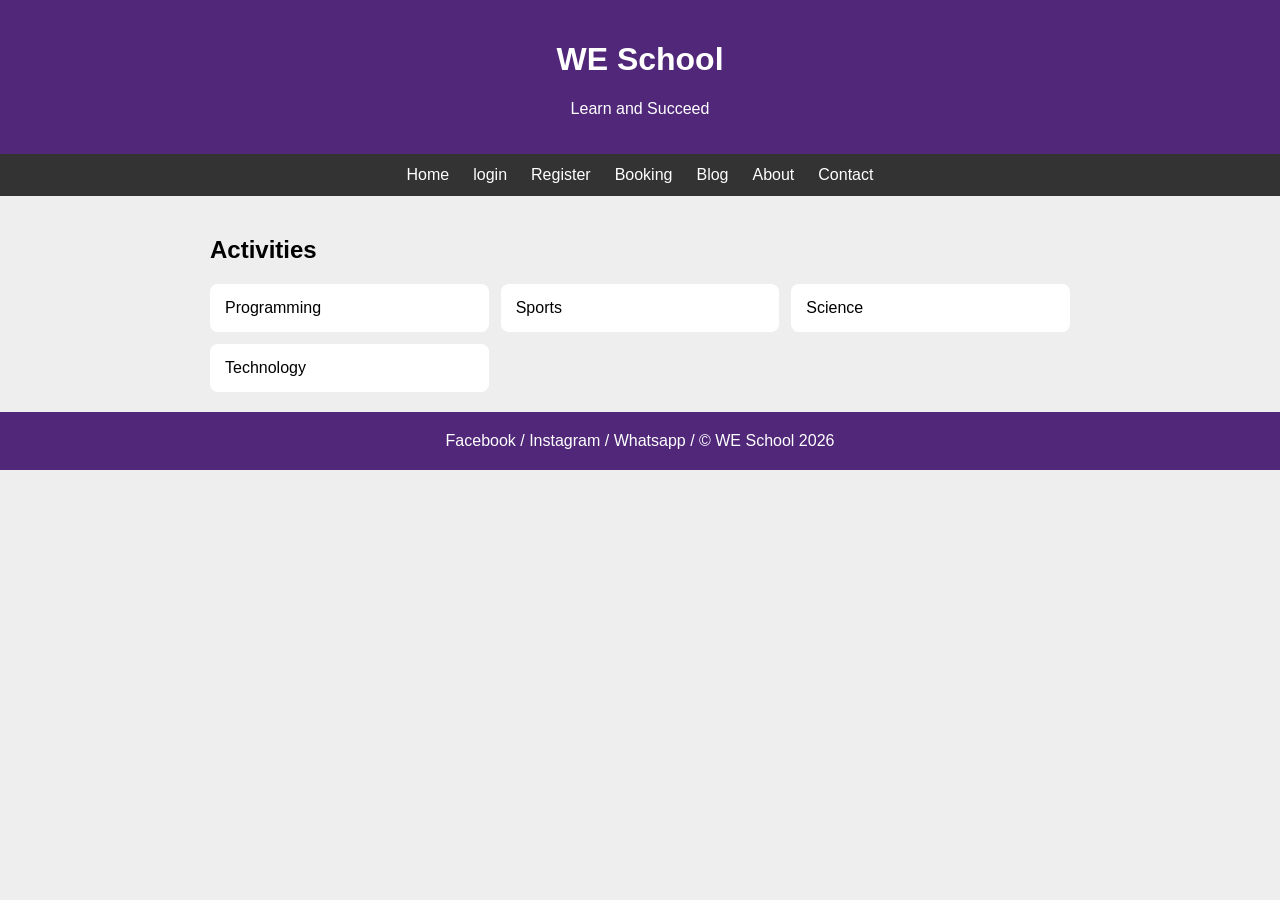
<file: index.html>
<!DOCTYPE html>
<html lang="en">
<head>
    <meta charset="UTF-8">
    <meta name="viewport" content="width=device-width, initial-scale=1.0">
    <title>Document</title>
    <link rel="stylesheet" href="style.css">
    <link rel="stylesheet" href="login.html">
    <link rel="stylesheet" href="registration.html">
    <link rel="stylesheet" href="booking.html">
    <link rel="stylesheet" href="blog.html">
    <link rel="stylesheet" href="about.html">
    <link rel="stylesheet" href="contact.html">
</head>
<body>
    <header>
        <h1>WE School</h1>
        <p>Learn and Succeed</p>
    </header>
    <nav>
        <a href="index.html">Home</a>
        <a href="login.html">login</a>
        <a href="registration.html">Register</a>
        <a href="booking.html">Booking</a>
        <a href="blog.html">Blog</a>
        <a href="about.html">About</a>
        <a href="contact.html">Contact</a>
    </nav>
    <main>
        <h2>Activities</h2>
        <div class="cards">
            <div class="card">Programming</div>
            <div class="card">Sports</div>
            <div class="card">Science</div>
            <div class="card">Technology</div>
        </div>
    </main>
    <footer>Facebook / Instagram / Whatsapp / &copy WE School 2026</footer>
</body>
</html>
</file>
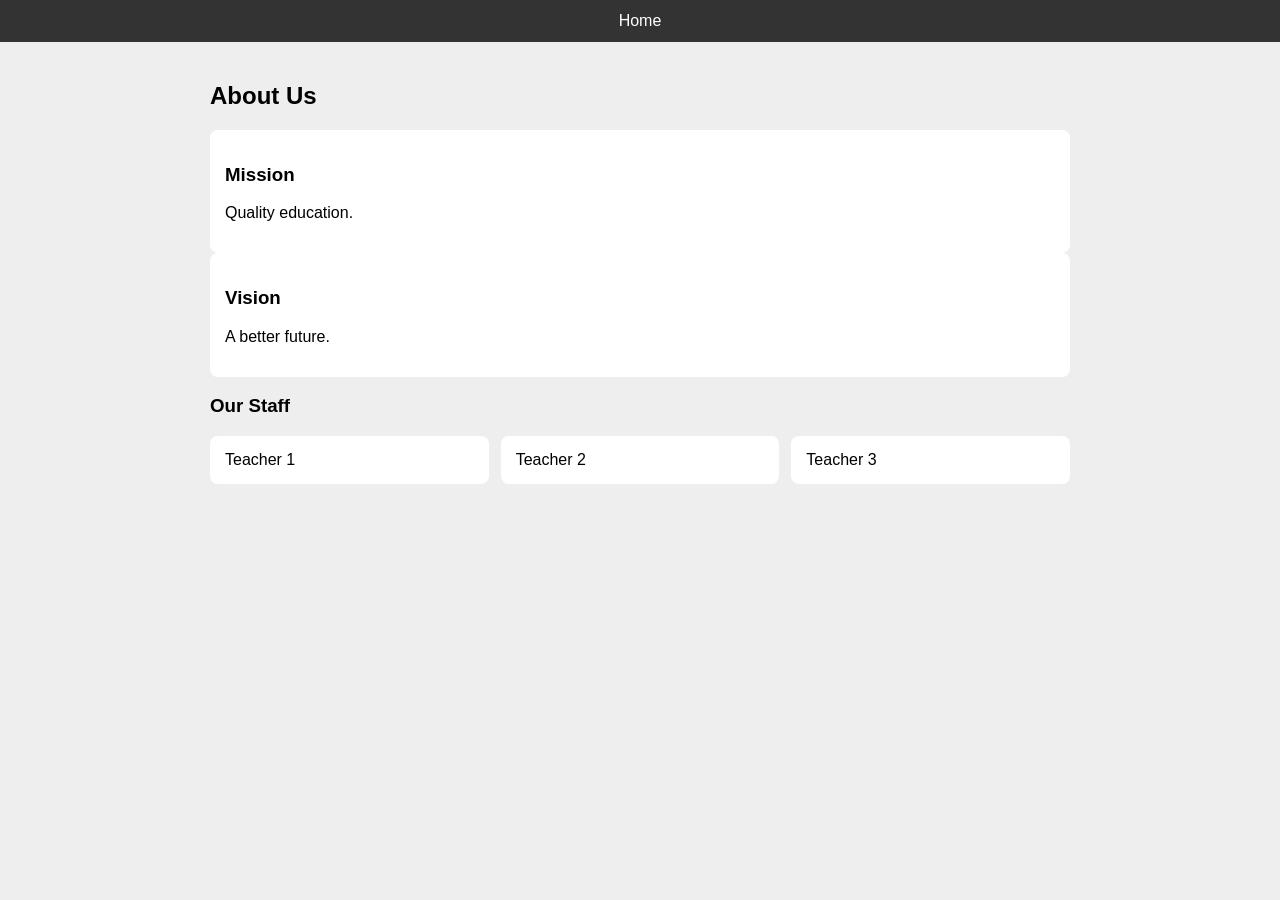
<file: about.html>
<!DOCTYPE html>
<html>
    <head>
        <title>About</title>
        <link rel="stylesheet" href="style.css">
    </head>
<body>
    <nav>
        <a href="index.html">Home</a>
    </nav>
<main>
    <h2>About Us</h2>
<div class="card"><h3>Mission</h3><p>Quality education.</p></div>
<div class="card"><h3>Vision</h3><p>A better future.</p></div>
<h3>Our Staff</h3><div class="cards">
<div class="card">Teacher 1</div><div class="card">Teacher 2</div>
<div class="card">Teacher 3</div>
</div>
</main>
</body>
</html>
</file>
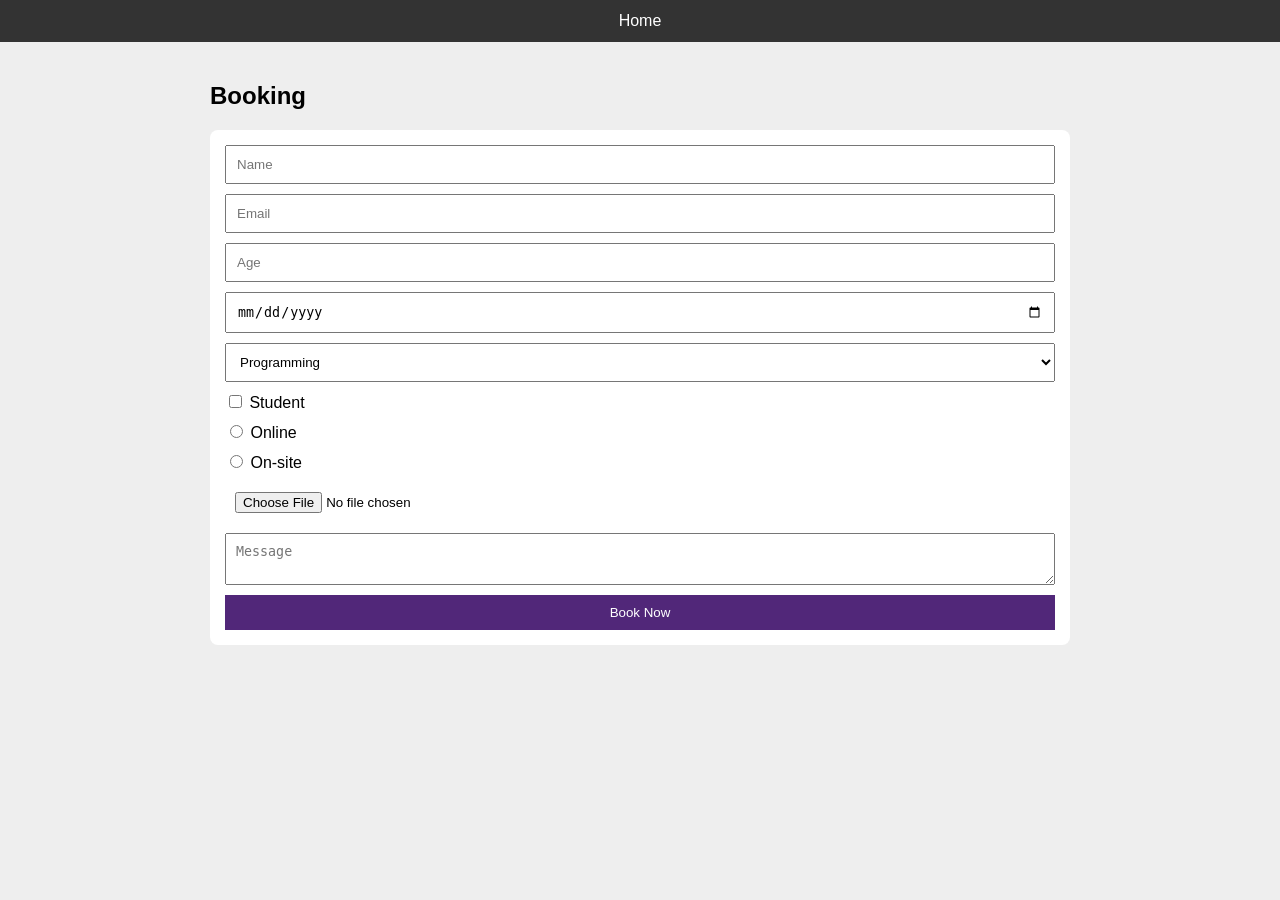
<file: booking.html>
<!DOCTYPE html>
<html><head><title>Booking</title><link rel="stylesheet" href="style.css"></head>
<body>
    <nav>
        <a href="index.html">Home</a>
    </nav>
<main>
    <h2>Booking</h2>
    <form>
<input placeholder="Name"><input type="email" placeholder="Email">
<input type="number" placeholder="Age"><input type="date">
<select>
    <option>Programming</option>
    <option>Web Development</option>
</select>
<label>
    <input type="checkbox"> Student</label>
<label>
    <input type="radio" name="type"> Online</label>
<label>
    <input type="radio" name="type"> On-site</label>
<input type="file"><textarea placeholder="Message"></textarea>
<button>Book Now</button>
</form></main>
</body>
</html>
</file>
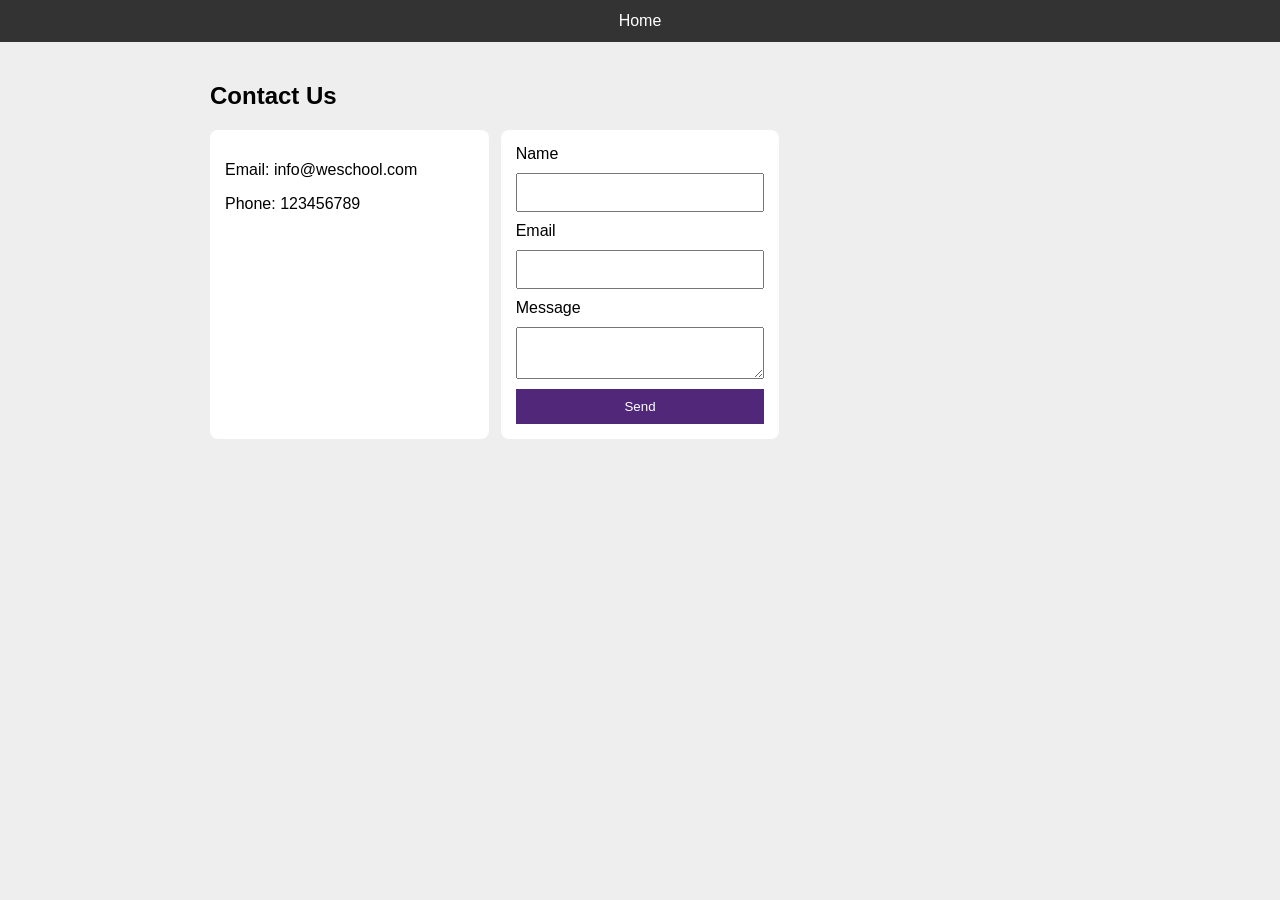
<file: contact.html>
<!DOCTYPE html>
<html>
    <head>
        <title>Contact</title>
        <link rel="stylesheet" href="style.css">
    </head>
<body>
    <nav>
        <a href="index.html">Home</a>
    </nav>
<main>
    <h2>Contact Us</h2>
    <div class="cards">
<div class="card"><p>Email: info@weschool.com</p><p>Phone: 123456789</p></div>
<form>
    <label>Name</label>
    <input required>
<label>Email</label>
<input type="email" required>
<label>Message</label>
<textarea aria-label="Message"></textarea>
<button>Send</button>
</form>
</div>
</main>
</body>
</html>
</file>
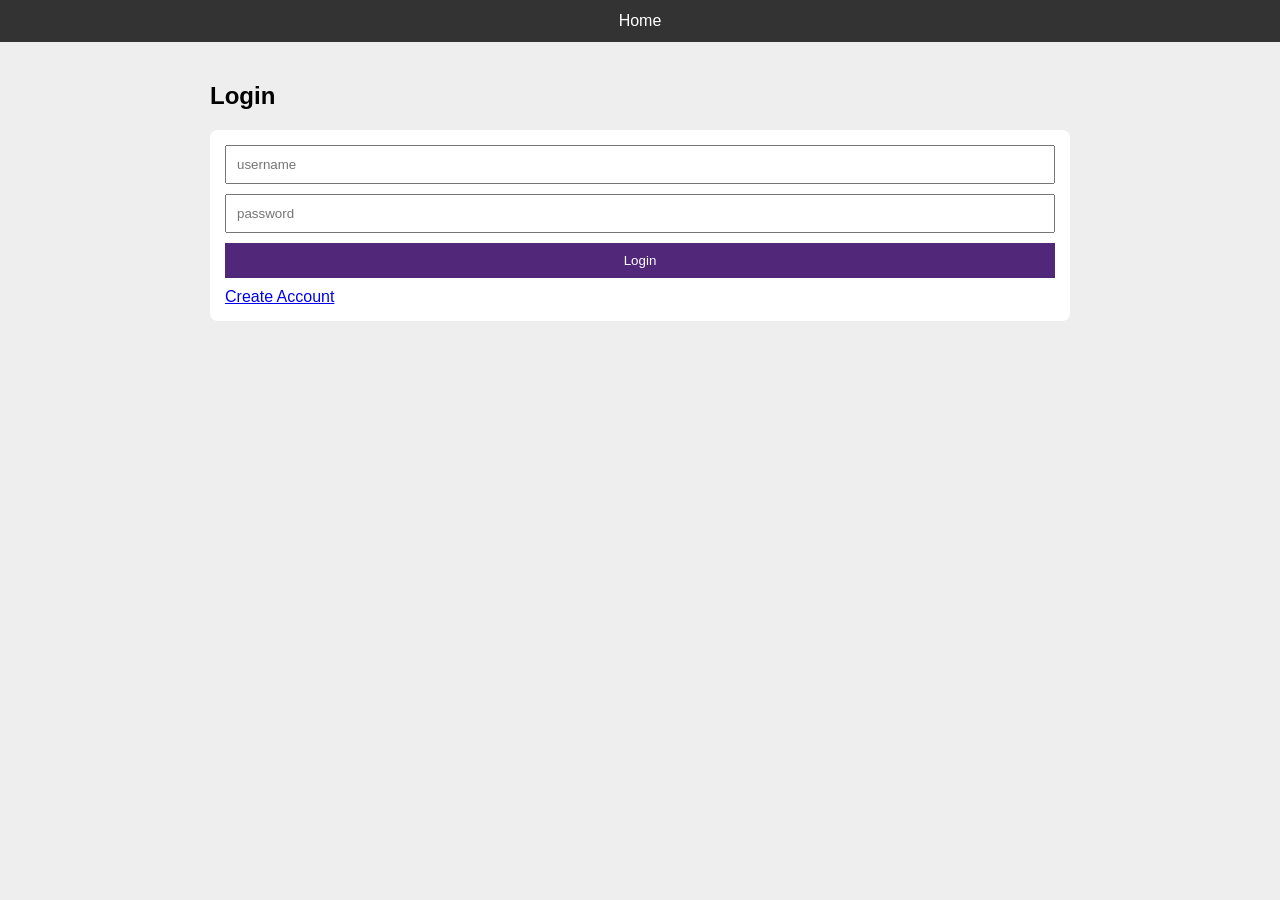
<file: login.html>
<!DOCTYPE html>
<html lang="en">
<head>
    <meta charset="UTF-8">
    <meta name="viewport" content="width=device-width, initial-scale=1.0">
    <link rel="stylesheet" href="style.css">
    <title>Login</title>
</head>
<body>
    <nav>
        <a href="index.html">Home</a>
    </nav>
    <main>
        <h2>Login</h2>
        <form>
            <input placeholder="username" required>
            <input type="password" placeholder="password" required>
            <button>Login</button>
            <a href="registration.html">Create Account</a>
        </form>
    </main>
</body>
</html>
</file>
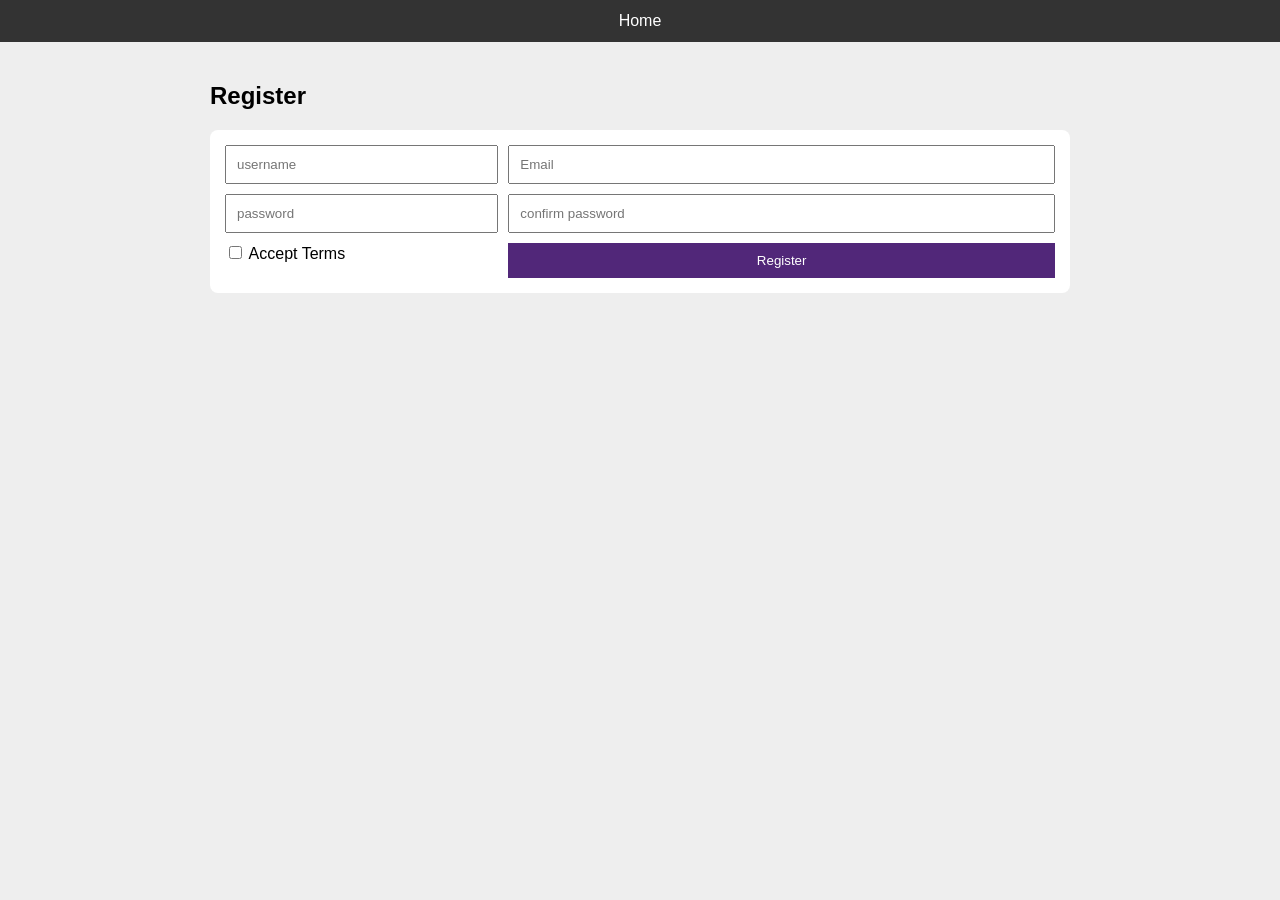
<file: registration.html>
<!DOCTYPE html>
<html lang="en">
<head>
    <meta charset="UTF-8">
    <meta name="viewport" content="width=device-width, initial-scale=1.0">
    <link rel="stylesheet" href="style.css">
    <title>Register</title>
</head>
<body>
    <nav>
        <a href="index.html">Home</a>
    </nav>
    <main>
        <h2>Register</h2>
        <form class="register">
            <input placeholder="username" required>
            <input type="email" placeholder="Email" required>
            <input type="password" placeholder="password" required>
            <input type="password" placeholder="confirm password" required>
            <label>
                <input type="checkbox" required> Accept Terms
            </label>
            <button>Register</button>
        </form>
    </main>
</body>
</html>
</file>
<file: style.css>
*{
    box-sizing:border-box
}

body{
    margin:0;font-family:Arial;background:#eee
}
header,footer{
    background:#512779;color:white;text-align:center;padding:20px
}
header{
    animation:fade 1s
}
nav{
    background:#333;display:flex;justify-content:center;flex-wrap:wrap
}
nav a{
    color:white;padding:12px;text-decoration:none
}
nav a:hover,button:hover{
    background:#8050a0
}
main{
    max-width:900px;margin:auto;padding:20px
}
.cards{
    display:grid;grid-template-columns:repeat(3,1fr);gap:12px
}
.card,form{
    background:white;padding:15px;border-radius:8px
}
.card img{
    width:100%
}
form{
    display:flex;flex-direction:column;gap:10px
}
.register{
    display:grid;grid-template-columns:1fr 2fr
}
input,select,textarea,button{
    padding:10px
}
button{
    background:#512779;color:white;border:0
}
.card:hover{
    transform:translateY(-4px);transition:.3s
}
@keyframes fade{
    from{
        opacity:0
    }
    to{
        opacity:1
    }
}
@media(max-width:600px){
.cards,.register{
    grid-template-columns:1fr
}
nav{
    flex-direction:column;text-align:center
}
}
</file>
